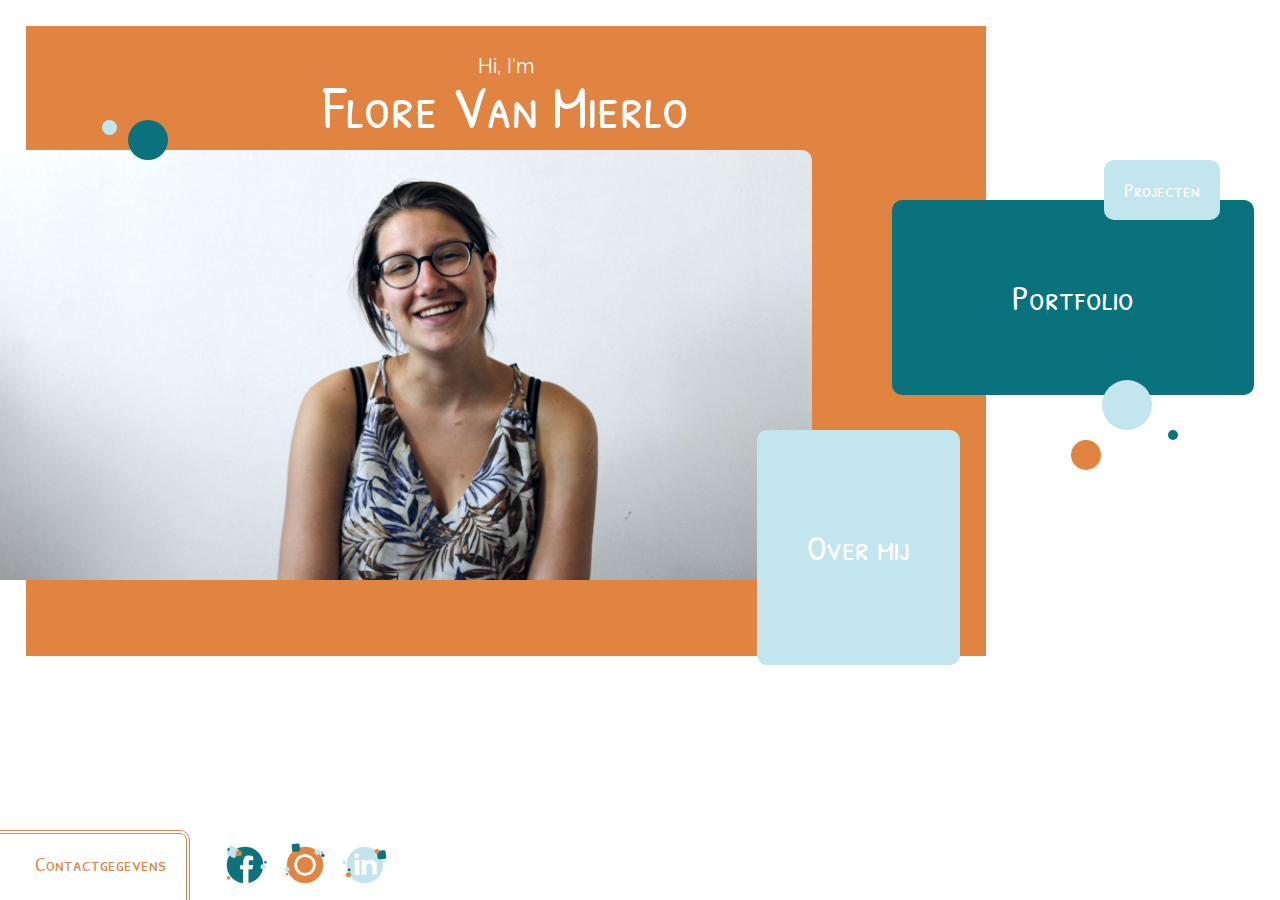
<file: index.html>
<!doctype html>
<html>
	<head>
		<title>Home</title>
		<link rel="stylesheet" type="text/css" href="reset_plus.css">
		<link rel="stylesheet" type="text/css" href="stijl.css">
		<link href="https://fonts.googleapis.com/css?family=Patrick+Hand+SC|Raleway&display=swap" rel="stylesheet">
		<link rel="shortcut icon" type="image/x-icon" href="IcoonBalk.png">
		<script src="script.js" defer></script>
		<meta charset="utf-8">
	</head>
	<body>
		<header>
			<div class="kleur1">
				<h2>Hi, I'm</h2>
				<h1>Flore Van Mierlo</h1>
			</div>
			<div class="mijnfoto1"></div>
			<a href="about.html" class="kleur2">Over mij</a>
			<a href="portfolio.html" class="kleur3">Portfolio</a>
			<a href="projecten.html" class="kleur9">Projecten</a>
		</header>

		<main>
			<div class="cirkel bol1"></div>
			<div class="cirkel bol2"></div>
			<div class="cirkel bol3"></div>
			<div class="cirkel bol4"></div>
			<div class="cirkel bol5"></div>
		</main>

		<footer>
			<div class="internetverwijzing">
				<a href="https://www.facebook.com/flore.vanmierlo" target="_blank"><img src="facebook.png" alt=""></a>
				<a href="https://www.instagram.com/flore.vm/?hl=nl" target="_blank"><img src="instagram.png" alt=""></a>
				<a href="https://www.linkedin.com/in/flore-van-mierlo-bbb562110/" target="_blank"><img src="linkedin.png" alt=""></a>
			</div>

			<div class="menuknop">
				<div class="divknop">
					<div class="lijn1"></div>
					<div class="lijn2"></div>
				</div>
			</div>

			<div class="alleContact">
				<h3 id="contact">Contactgegevens</h3>
				<div class="contactgegevens">
					<img src="iconen-05.png" alt="">
					<img src="iconen-06.png" alt="" id="mailen">
					<a href="https://www.google.com/maps/search/Winterdijk+50+3910,+Pelt/@51.2525563,5.432161,17z/data=!3m1!4b1" id="locatie" target="_blank"><img src="iconen-07.png" alt=""></a>
				</div>
				<div class="contactgegevensInfo">
					<h2>+32 (0) 471 84 45 54</h2>
					<h2>flore.vanmierlo<br>@hotmail.com</h2>
					<h2>Winterdijk 50<br>3910, Pelt</h2>
				</div>
			</div>
		</footer>
	</body>
</html>
</file>
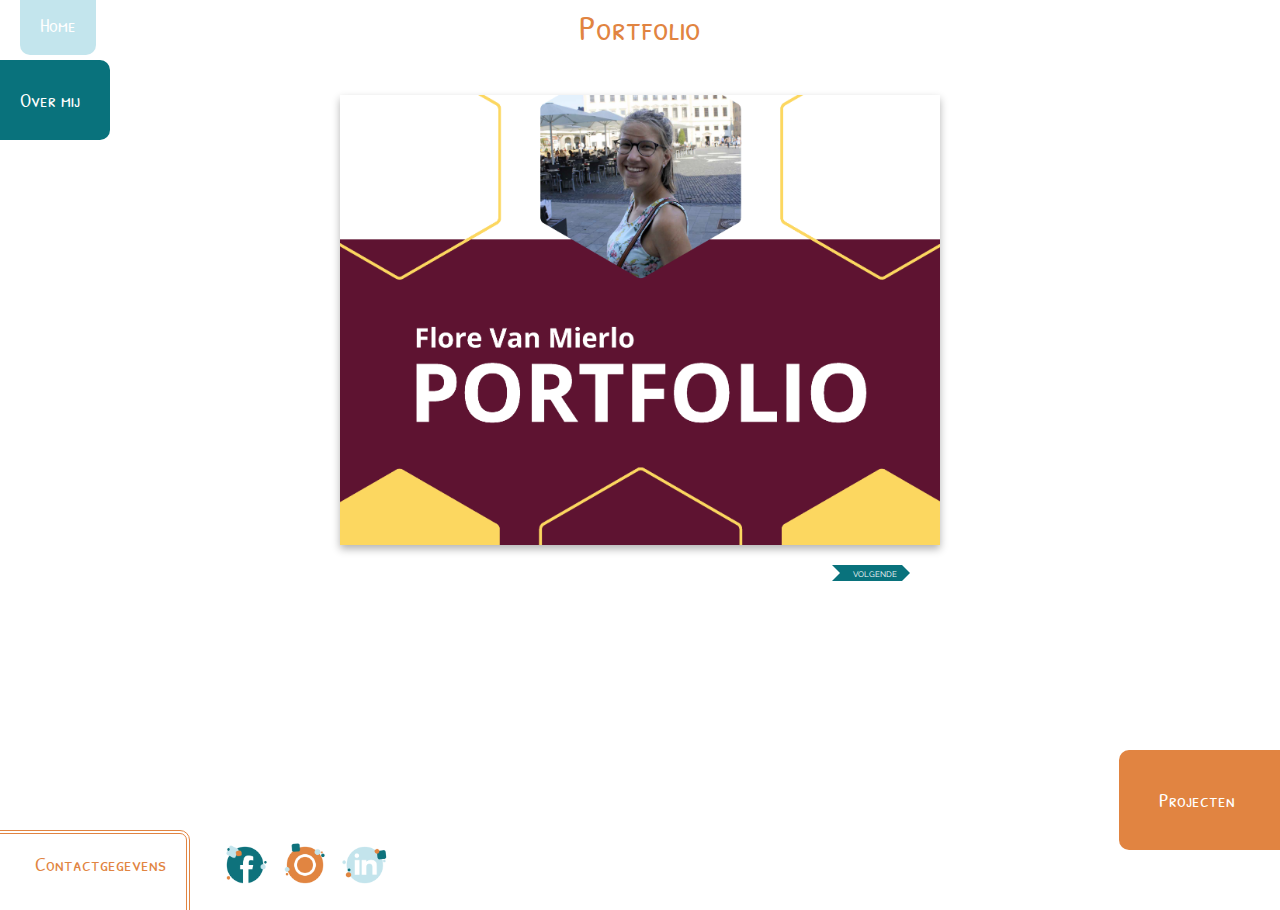
<file: portfolio.html>
<!doctype html>
<html>
	<head>
		<title>Portfolio</title>
		<link rel="stylesheet" type="text/css" href="reset_plus.css">
		<link rel="stylesheet" type="text/css" href="stijl.css"><link href="https://fonts.googleapis.com/css?family=Patrick+Hand+SC|Raleway&display=swap" rel="stylesheet">
		<link rel="shortcut icon" type="image/x-icon" href="IcoonBalk.png">
		<script src="script.js" defer></script>
		<meta charset="utf-8">
	</head>
	<body class="portfolioPagina">
		<header>
				<a href="index.html" class="kleur7">Home</a>
				<a href="about.html" class="kleur6">Over mij</a>
				<a href="projecten.html" class="kleur10">Projecten</a>
			</div>
		</header>

		<main>
			<h1 class="oranjePortfolio">Portfolio</h1>
			<div class="portfolio">
				<button type="button" name="button1" class="pijl1">Volgende</button>
				<button type="button" name="button2" class="pijl2">Vorige</button>
			</div>
		</main>

		<footer>
			<div class="internetverwijzing">
				<a href="https://www.facebook.com/flore.vanmierlo" target="_blank"><img src="facebook.png" alt=""></a>
				<a href="https://www.instagram.com/flore.vm/?hl=nl" target="_blank"><img src="instagram.png" alt=""></a>
				<a href="https://www.linkedin.com/in/flore-van-mierlo-bbb562110/" target="_blank"><img src="linkedin.png" alt=""></a>
			</div>

			<div class="menuknop">
				<div class="divknop">
					<div class="lijn1"></div>
					<div class="lijn2"></div>
				</div>
			</div>

			<div class="alleContact">
				<h3>Contactgegevens</h3>
				<div class="contactgegevens">
					<img src="iconen-05.png" alt="">
					<img src="iconen-06.png" alt="" id="mailen">
					<a href="https://www.google.com/maps/search/Winterdijk+50+3910,+Pelt/@51.2525563,5.432161,17z/data=!3m1!4b1" id="locatie" target="_blank"><img src="iconen-07.png" alt=""></a>
				</div>
				<div class="contactgegevensInfo">
					<h2>+32 (0) 471 84 45 54</h2>
					<h2>flore.vanmierlo<br>@hotmail.com</h2>
					<h2>Winterdijk 50<br>3910, Pelt</h2>
				</div>
			</div>
		</footer>
	</body>
</html>
</file>
<file: stijl.css>
body{
  width: 100vw;
  height: 100vh;
  overflow: hidden;
}

body.projectPagina{
  width: 100vw;
  height: 600%;
  overflow-y: scroll;
}

body *{
  transition: 0.3s;
}


/* ALGEMEEN */
h1{
  color: white;
  font-family: 'Patrick Hand SC';
  font-size: 3.5rem;
}

h1.oranje{
  color: #E18441;
  margin-left: 3rem;
  margin-top: 1rem;
}

h1.oranjePortfolio{
  color: #E18441;
  text-align: center;
  margin-top: 1rem;
}

h2{
  color: white;
  font-family: 'Raleway';
  font-size: 1.5rem;
}

h3{
  color: white;
  font-family: 'Patrick Hand SC';
  font-size: 2rem;
}

p{
  color: #09727C;
  font-family: 'Raleway';
  font-size: 1rem;
  line-height: 1.5rem;
  width: 80vw;
  margin-left: 3rem;
  margin-top: 1rem;
  margin-bottom: 5vw;
}

p.infoProjecten{
  font-size: 1.5rem;
  text-align: center;
  width: 70vw;
  margin-left: auto;
  margin-right: auto;
}

a:hover, img:hover, button:hover, a#locatie:hover img, img#mailen:hover{
  filter: hue-rotate(180deg);
}

::-webkit-scrollbar {
  width: 10px;
}

::-webkit-scrollbar-track {
  background: transparent;
}

::-webkit-scrollbar-thumb {
  background: #C3E5ED;
  border-radius: 10px;
}

::-webkit-scrollbar-thumb:hover {
  background: #09727C;
}


/* HEADER */
div.kleur1{
  background-color: #E18441;
  width: 96vw;
  height: 50vh;
  position: absolute;
  left: 2vw;
  top: 2vw;
  z-index: -900;
  position: absolute;
  position: relative;
}

div.kleur1 h2{
  text-align: center;
  padding-top: 1rem;
}

div.kleur1 h1{
  text-align: center;
}

div.mijnfoto1{
  width: 90vw;
  height: 35vh;
  background-image: url("Flore M.png");
  background-size: cover;
  background-position: right;
  border-radius: 10px;
  position: absolute;
  top: 13vh;
  right: -10vw;
  animation: 1s beweging2 forwards;
}

div.mijnfoto2{
  width: 96vw;
  height: 35vh;
  background-image: url("ikopfoto.png");
  background-size: cover;
  background-position: center;
  border-radius: 10px;
  margin-left: auto;
  margin-top: 2vw;
  margin-right: auto;
  position: relative;
  animation: 1s beweging2 forwards;
}

a.kleur2{
  background-color: #C3E5ED;
  padding: 3rem;
  padding-top: 8rem;
  padding-bottom: 8rem;
  position: absolute;
  left: 49vw;
  top: 54vh;
  border-radius: 10px;
  text-decoration: none;
  color: white;
  font-family: 'Patrick Hand SC';
  font-size: 2rem;
  animation: 1s beweging forwards;
}

a.kleur3{
  background-color: #09727C;
  padding: 6rem;
  position: absolute;
  left: 8vw;
  top: 41vh;
  border-radius: 10px;
  color: white;
  text-decoration: none;
  text-align: center;
  color: white;
  font-family: 'Patrick Hand SC';
  font-size: 2rem;
  animation: 1s tegenbeweging forwards;
}

a.kleur5{
  background-color: #09727C;
  padding: 2rem;
  position: absolute;
  right: 8vw;
  top: 32vh;
  border-radius: 10px;
  color: white;
  text-decoration: none;
  text-align: center;
  color: white;
  font-family: 'Patrick Hand SC';
  font-size: 2rem;
  animation: 1s beweging forwards;
}

a.kleur6, a.kleur8{
  background-color: #09727C;
  padding: 3rem;
  position: absolute;
  left: -1rem;
  top: 6rem;
  border-radius: 10px;
  color: white;
  text-decoration: none;
  text-align: center;
  color: white;
  font-family: 'Patrick Hand SC';
  font-size: 2rem;
  animation: 1s tegenbeweging2 forwards;
}

a.kleur7{
  background-color: #C3E5ED;
  padding: 2rem;
  padding-top: 3rem;
  position: absolute;
  left: 2rem;
  top: -1.5rem;
  border-radius: 10px;
  text-decoration: none;
  color: white;
  font-family: 'Patrick Hand SC';
  font-size: 2rem;
  animation: 1s tegenbeweging forwards;
}

a.kleur8{
  padding: 2rem;
  padding-left: 3rem;
  padding-right: 2.6rem;
  background-color: #E18441;
  top: 14.5rem;
}

a.kleur9{
  background-color: #E18441;
  padding: 2rem;
  padding-top: 4rem;
  padding-bottom: 4rem;
  position: absolute;
  left: 15rem;
  bottom: 16.8rem;
  border-radius: 10px;
  text-decoration: none;
  color: white;
  font-family: 'Patrick Hand SC';
  font-size: 2rem;
  animation: 1s beweging forwards;
}

a.kleur10{
  background-color: #E18441;
  padding: 4rem;
  padding-right: 6rem;
  position: absolute;
  right: -1.5rem;
  bottom: 10rem;
  border-radius: 10px;
  text-decoration: none;
  color: white;
  font-family: 'Patrick Hand SC';
  font-size: 2rem;
  animation: 1s beweging2 forwards;
}


/*VERSIERING*/
.cirkel{
  width: 5rem;
  height: 5rem;
  border-radius: 50%;
  position: absolute;
}

.bol1{
  background-color: #C3E5ED;
  left: 14vw;
  top: 22rem;
  animation: 1s tegenbeweging forwards;
}

.bol2{
  background-color: #09727C;
  width: 1rem;
  height: 1rem;
  left: 15vw;
  top: 20rem;
  animation: 1s tegenbeweging forwards;
}

.bol3{
  background-color: #E18441;
  width: 3rem;
  height: 3rem;
  right: 22vw;
  top: 41rem;
  animation: 1s beweging forwards;
}

.bol4{
  background-color: #09727C;
  width: 4rem;
  height: 4rem;
  right: 12vw;
  top: 6rem;
  animation: 1s beweging forwards;
}

.bol5{
  background-color: #C3E5ED;
  width: 1.5rem;
  height: 1.5rem;
  right: 7.5vw;
  top: 7.2rem;
  animation: 1s beweging forwards;
}


/* Curriculum Vitae */
a.linkCV{
  background-color: #E18441;
  padding: 3rem;
  padding-left: 4rem;
  padding-right: 6rem;
  position: absolute;
  right: -2.5rem;
  top: 13rem;
  border-radius: 10px;
  text-decoration: none;
  color: white;
  text-align: center;
  font-family: 'Patrick Hand SC';
  font-size: 2rem;
  animation: 1s beweging2 forwards;
}

img.cv{
  width: 90vw;
  position: absolute;
  top: 1rem;
  right: -50rem;
  z-index: 900;
  transition: 0.5s;
}

.brengbinnen{
  transform: translateX(-51rem);
}

img.cv:hover, div.contactgegevens img:hover{
  filter: none;
}

a.downloadCV{
  background-color: #09727C;
  border-radius: 10px;
  text-decoration: none;
  color: white;
  text-align: center;
  font-family: 'Patrick Hand SC';
  font-size: 2rem;
  padding: 2rem;
  position: absolute;
  top: 107.5vw;
  right: -49rem;
  z-index: 900;
}


/* FOOTER */
div.internetverwijzing{
  position: fixed;
  left: 3rem;
  bottom: 8.5rem;
}

div.internetverwijzing a img{
  width: 3rem;
  display: block;
  position: relative;
  bottom: -6rem;
}

div.internetverwijzing a:nth-child(2) img{
  left: 4rem;
  bottom: -3rem;
}

div.internetverwijzing a:nth-child(3) img{
  left: 8rem;
  bottom: 0rem;
}

div.alleContact{
  width: 25rem;
  height: 35rem;
  border-radius: 10px;
  background-color: white;
  border: 4px double #E18441;
  position: fixed;
  bottom: -28rem;
  left: -6rem;
  z-index: 10;
  transition: 0.5s;
}

div.alleContact:hover{
  transform: scale(1.1);
}

.omhoog{
  animation: 1s contactOmhoog forwards;
}

@keyframes contactOmhoog{
  0%{
    transform: translate(0,0);
  }
  100%{
    transform: translate(10rem,-45rem);
  }
}

.oranjeKleur{
  color: #E18441;
}

div.menuknop, div.sluitknop, div.dicht{
  background-color: rgba(350,350,350,.8);
  border: 3px solid #E18441;
  width: 40px;
  height: 40px;
  border-radius: 50%;
  position: absolute;
  transition: 0.5s;
}

div.menuknop{
  bottom: 1rem;
  left: -4rem;
  z-index: 50;
}

div.sluitknop{
  top: -10rem;
  right: 85vw;
  z-index: 900;
}

div.sluitknopp2{
  top: 2rem;
  right: 76vw;
}

div.divknop{
  width: 34px;
  height: 34px;
  transition: 0.5s;
}

div.menuknop:hover div.divknop, div.sluitknop:hover div.divknop, div.dicht:hover div.divknop{
  transform: rotate(-180deg);
}

div.lijn1{
  background-color: #E18441;
  width: 25px;
  height: 5px;
  border-radius: 2px;
  position: absolute;
  top: 45%;
  left: 4.5px;
  transition: 0.5s;
  transform: rotate(45deg);
}

div.lijn2{
  background-color: #E18441;
  width: 25px;
  height: 5px;
  border-radius: 2px;
  position: absolute;
  top: 45%;
  left: 4.5px;
  transition: 0.5s;
  transform: rotate(-45deg);
}

div.contactgegevens{
  width: 5rem;
  display: inline;
  position: absolute;
  top: 7rem;
  left: 2rem;
}

div.contactgegevens img{
  width: 5rem;
  display: block;
  margin-top: 3rem;
}

div.contactgegevensInfo{
  width: 15rem;
  position: relative;
  top: 5.7rem;
  left: 9rem;
}

div.contactgegevensInfo h2{
  margin-bottom: 2rem;
  margin-top: 5.8rem;
  color: #E18441;
}

.alleContact h3{
  position: absolute;
  right: 2rem;
  top: 2rem;
  color: #E18441;
}


@keyframes beweging{
  from {
		transform: translate(30rem, 20rem);
	}
	to {
		transform: translate(0, 0);
	}
}

@keyframes beweging2{
  from {
		transform: translate(30rem, 0rem);
	}
	to {
		transform: translate(0, 0);
	}
}

@keyframes tegenbeweging{
  from {
		transform: translate(-30rem, -10rem);
	}
	to {
		transform: translate(0, 0);
	}
}

@keyframes tegenbeweging2{
  from {
		transform: translate(-30rem, 30rem);
	}
	to {
		transform: translate(0, 0);
	}
}



/* PORTFOLIO */
div.portfolio{
  width: 80vw;
  height: 58vw;
  position: relative;
  top: 13rem;
  margin-left: auto;
  margin-right: auto;
  background-image: url(Portfolio_Flore_Pagina_01.png);
  background-size: cover;
  background-position: center;
  box-shadow: 0 4px 8px 0 rgba(0, 0, 0, 0.3);
}

.pijl1 {
  width: 7rem;
  height: 16px;
  position: absolute;
  bottom: -4vh;
  right: 3vw;
  background: #09727C;
  color: white;
  font-family: 'Raleway';
  font-size: 0.8rem;
  text-align: right;
  padding-right: 5px;
  padding-top: 2px;
  text-transform: uppercase;
  border: none;
} .pijl1:after {
  content: "";
  position: absolute;
  left: 0;
  bottom: 0;
  width: 0;
  height: 0;
  border-left: 8px solid white;
  border-top: 8px solid transparent;
  border-bottom: 8px solid transparent;
} .pijl1:before {
  content: "";
  position: absolute;
  right: -8px;
  bottom: 0;
  width: 0;
  height: 0;
  border-left: 8px solid #09727C;
  border-top: 8px solid transparent;
  border-bottom: 8px solid transparent;
}

.pijl2 {
  width: 7rem;
  height: 16px;
  position: absolute;
  bottom: -4vh;
  left: 3vw;
  background: #E18441;
  color: white;
  font-family: 'Raleway';
  font-size: 0.8rem;
  text-align: left;
  padding-top: 2px;
  padding-left: 5px;
  text-transform: uppercase;
  border: none;
} .pijl2:after {
  content: "";
  position: absolute;
  right: 0;
  bottom: 0;
  width: 0;
  height: 0;
  border-right: 8px solid white;
  border-top: 8px solid transparent;
  border-bottom: 8px solid transparent;
} .pijl2:before {
  content: "";
  position: absolute;
  left: -8px;
  bottom: 0;
  width: 0;
  height: 0;
  border-right: 8px solid #E18441;
  border-top: 8px solid transparent;
  border-bottom: 8px solid transparent;
}




/* PROJECTEN */
body.projectPagina > header{
  margin-bottom: 3rem;
}

body.projectPagina > header > h1{
  font-size: 5rem;
  color: #E18441;
  text-align: center;
  margin-top: 5rem;
}

div.scrollDown{
  width: 10rem;
  height: 10rem;
  display: block;
  margin-left: auto;
  margin-right: auto;
  margin-top: 2rem;
  position: relative;
  animation: 1s opEnNeer infinite ease;
  transform: scale(0.5);
}

div.scrollDown div:nth-child(1){
  width: 8rem;
  height: 1rem;
  border-radius: 5px;
  background-color: #E18441;
  transform: rotate(45deg);
  position: absolute;
  left: -2.5rem;
}

div.scrollDown div:nth-child(2){
  width: 8rem;
  height: 1rem;
  border-radius: 5px;
  background-color: #E18441;
  transform: rotate(-45deg);
  position: absolute;
  left: 2.5rem;
}

@keyframes opEnNeer{
  0%{
    transform: translate(0,0) scale(0.5);
  }
  50%{
    transform: translate(0, 2.5rem) scale(0.5);
  }
  100%{
    transform: translate(0,0) scale(0.5);
  }
}

h1.projectH1{
  color: #09727C;
  font-size: 4rem;
  text-align: center;
  margin-bottom: 0.5rem;

}

h2.projectH2{
  color: #09727C;
  text-align: center;
  font-size: 2rem;
  font-weight: 900;
}

div.projectOpsomming{
  width: 80vw;
  margin-left: auto;
  margin-right: auto;
  margin-bottom: 2vh;
  column-count: 2;
  column-gap: 2vw;
  grid-column-gap: 2vw;
  margin-bottom: 15rem;
  animation: 1s beweging2 forwards;
}

div.projectOpsomming > div{
  background-size: cover;
  height: 38vw;
  filter: saturate(3);
  border-radius: 10px;
  overflow: hidden;
  margin-bottom: 2vw;
}

.projectOpsomming > div:hover{
  filter: saturate(1);
  transform: scale(1.1);
}

div.synthworld{
  background-image: url(TypografischeCoverVK.jpg);
}

div.robuust{
  background-image: url(Poster.png);
  background-position: right;
}

div.thriller{
  background-image: url(Afb1.jpg);
}

div.video{
  background-image: url(videoCME4.png);
}

div.eigen{
  background-image: url(Try-out_2_4.png);
  background-position: right;
}

div.po{
  background-image: url("PO1partytray.jpg");
}

div.h4Opsomming{
  width: 80vw;
  margin-left: auto;
  margin-right: auto;
  column-count: 2;
  column-gap: 2vw;
}

h4{
  color: white;
  font-family: 'Patrick Hand SC';
  font-size: 2rem;
  text-align: center;
  padding: 1rem;
  width: 100%;
  height: 8rem;
  background-image: linear-gradient(#09727C 10%, transparent);
}


/* SYNTHWORLD */
.projectSynthworld{
  display: block;
  margin-bottom: 0;
  height: 0;
  overflow: hidden;
  transition: 2s;
  padding-top: 2vw;
  padding-bottom: 2vw;
}

.innerSynth{
  position: relative;
  top: 76rem;
  width: 85vw;
  margin-left: auto;
  margin-right: auto;
  border: 4px double #C3E5ED;
  border-radius: 10px;
  transition: 2s;
  padding-top: 2vw;
  padding-bottom: 2vw;
}

.dicht{
  position: relative;
  margin-left: auto;
  margin-right: auto;
  right: 1vw;
  bottom: 0;
  margin-top: 2vh;
  margin-bottom: 2vh;
}

.platen{
  width: 80vw;
  margin-left: auto;
  margin-right: auto;
  columns: 2;
  grid-gap: 2vw;
  grid-column-gap: 2vw;
  margin-top: 2vw;
  margin-bottom: 3vh;
}

.platen div{
  height: 38vw;
  background-size: cover;
  position: relative;
  border-radius: 5px;
}

.platen div:nth-child(1){
  background-image: url(TypografischeCoverVK.jpg);
}

.platen div:nth-child(1):hover{
  background-image: url(TypografischeCoverAK.jpg);
}

.platen div:nth-child(2){
  background-image: url(FotografischeCoverVK.jpg);
}

.platen div:nth-child(2):hover{
  background-image: url(FotografischeCoverAK.jpg);
}

.platen div:nth-child(3){
  background-image: url(IllustratieveCoverVK.jpg);
}

.platen div:nth-child(3):hover{
  background-image: url(IllustratieveCoverAK.jpg);
}

.platen div:nth-child(4){
  background-image: url(AlternatieveCoverVK.png);
}

.platen div:nth-child(4):hover{
  background-image: url(AlternatieveCoverAK.png);
}

.evenement{
  width: 80vw;
  margin-left: auto;
  margin-right: auto;
  columns: 2;
  grid-gap: 2vw;
  grid-column-gap: 2vw;
  margin-top: 2vw;
  margin-bottom: 3vh;
}

.evenement div{
  background-size: cover;
  position: relative;
  border-radius: 5px;
}

.evenement div:nth-child(1){
  height: 48.5vw;
  background-image: url(1718_OP2_Poster.png);
}

.evenement div:nth-child(2){
  height: 9.5vw;
  background-image: url(1718_OP2_Drankbonnetjes.png);
}

.evenement div:nth-child(3){
  height: 21.5vw;
  background-image: url(1718_OP2_Toegangsticket.png);
}

.evenement div:nth-child(4){
  height: 13.5vw;
  background-image: url(1718_OP2_Programmafolder_Pagina_2.png);
}

.evenement div:nth-child(4):hover{
  background-image: url(1718_OP2_Programmafolder_Pagina_1.png);
}


/* ROBUUST */
.projectRubuust{
  display: block;
  margin-bottom: 0;
  height: 0;
  overflow: hidden;
  transition: 2s;
}

.innerRobuust{
  position: relative;
  top: 76rem;
  width: 85vw;
  margin-left: auto;
  margin-right: auto;
  border: 4px double #C3E5ED;
  border-radius: 10px;
  transition: 2s;
  padding-top: 2vw;
  padding-bottom: 2vw;
}

.SfeerRobuust{
  width: 80vw;
  margin-left: auto;
  margin-right: auto;
  columns: 2;
  grid-gap: 2vw;
  grid-column-gap: 2vw;
  margin-top: 2vw;
  margin-bottom: 3vh;
}

.SfeerRobuust div{
  height: 38vw;
  background-size: cover;
  position: relative;
  border-radius: 5px;
}

.SfeerRobuust div:nth-child(1){
  background-image: url(Uithangbord.png);
  background-position: right;
}

.SfeerRobuust div:nth-child(2){
  background-image: url("Folder voorkant.png");
  background-position: center;
}

.SfeerRobuust div:nth-child(2):hover{
  background-image: url("Folder achterkant.png");
}

.SfeerRobuust div:nth-child(3){
  background-image: url(RobuustWebsite.png);
  background-position: center;
}

.SfeerRobuust div:nth-child(4){
  background-image: url(Tote_Bag.png);
  background-position: bottom;
}

a.downloadhuisstijlgids{
  background-color: #09727C;
  text-decoration: none;
  color: white;
  font-family: 'Patrick Hand SC';
  font-size: 1.5rem;
  padding: 1rem;
  border-radius: 10px;
  width: 20rem;
  text-align: center;
  margin-top: -1rem;
  margin-bottom: 2vw;
  margin-left: auto;
  margin-right: auto;
  display: block;
}



/* Thriller story */
.projectThriller{
  display: block;
  margin-bottom: 0;
  height: 0;
  overflow: hidden;
  transition: 2s;
}

.innerThriller{
  position: relative;
  top: 76rem;
  width: 85vw;
  margin-left: auto;
  margin-right: auto;
  border: 4px double #C3E5ED;
  border-radius: 10px;
  transition: 2s;
  padding-top: 2vw;
  padding-bottom: 2vw;
}

.SfeerThriller{
  width: 80vw;
  margin-left: auto;
  margin-right: auto;
  columns: 2;
  column-gap: 2vw;
  grid-column-gap: 2vw;
  margin-top: 2vw;
  margin-bottom: 3vh;
}

.SfeerThriller div{
  background-size: contain;
  background-repeat: no-repeat;
  position: relative;
  border-radius: 5px;
}

.SfeerThriller div:nth-child(1){
  height: 55vw;
  background-image: url(Afb1.jpg);
}

.SfeerThriller div:nth-child(2){
  height: 20vw;
  background-image: url(BR01_DVDhoes.png);
}

.SfeerThriller div:nth-child(3){
  height: 20vw;
  background-image: url(BR01_DVD.png);
  background-position: center;
}

.SfeerThriller div:nth-child(4){
  height: 55vw;
  background-image: url(PO_typo.png);
  box-shadow: 0 4px 8px 0 rgba(0, 0, 0, 0.3);
}

.SfeerThriller div:nth-child(5){
  height: 40vw;
  background-image: url(GD2_popcorn.png);
}


/* Video */
.projectVideo{
  display: block;
  margin-bottom: 0;
  height: 0;
  overflow: hidden;
  transition: 2s;
}

.innerVideo{
  position: relative;
  top: 76rem;
  width: 85vw;
  margin-left: auto;
  margin-right: auto;
  border: 4px double #C3E5ED;
  border-radius: 5px;
  transition: 2s;
  padding-top: 2vw;
  padding-bottom: 2vw;
}

.sfeerVideo{
  width: 80vw;
  margin-left: auto;
  margin-right: auto;
  margin-top: 2vw;
  margin-bottom: 3vh;
}

.sfeerVideo video{
  margin-top: 2vw;
  position: relative;
  border-radius: 5px;
}

.sfeerVideo video.stopmotion{
  width: 80vw;
  height: 53vw;
}

.sfeerVideo video.tekstvideo{
  width: 80vw;
  height: 45vw;
}

.sfeerVideo video.pkp{
  width: 50vw;
  height: 80vw;
  display: block;
  margin-left: auto;
  margin-right: auto;
}


/* Eigen */
.projectEigen{
  display: block;
  margin-bottom: 0;
  height: 0;
  overflow: hidden;
  transition: 2s;
}

.innerEigen{
  position: relative;
  top: 76rem;
  width: 85vw;
  margin-left: auto;
  margin-right: auto;
  border: 4px double #C3E5ED;
  border-radius: 10px;
  transition: 2s;
  padding-top: 2vw;
  padding-bottom: 2vw;
}

.visite{
  width: 80vw;
  margin-left: auto;
  margin-right: auto;
  columns: 1;
  grid-gap: 2vw;
  grid-column-gap: 2vw;
  margin-top: 2vw;
  margin-bottom: 3vh;
}

.visite div{
  height: 50vw;
  background-size: cover;
  position: relative;
  border-radius: 5px;
}

.visite div:nth-child(1){
  background-image: url(Kaartje_Roel2.png);
}

.visite div:nth-child(1):hover{
  background-image: url(Kaartje_Roel1.png);
  box-shadow: 0 4px 8px 0 rgba(0, 0, 0, 0.3);
}

.visite div:nth-child(2){
  background-image: url(Visitekaartje_1.png);
}

.visite div:nth-child(2):hover{
  background-image: url(Visitekaartje_2.png);
  box-shadow: 0 4px 8px 0 rgba(0, 0, 0, 0.3);
}


.geboorte{
  width: 80vw;
  margin-left: auto;
  margin-right: auto;
  columns: 1;
  grid-gap: 2vw;
  grid-column-gap: 2vw;
  margin-top: 2vw;
  margin-bottom: 3vh;
}

.geboorte div{
  height: 38vw;
  background-size: cover;
  position: relative;
  border-radius: 5px;
  filter: blur(20px);
}

.geboorte div:nth-child(1){
  background-image: url(Babykaartje_Pagina_1.png);
}

.geboorte div:nth-child(2){
  background-image: url(Babykaartje_Pagina_2.png);
  box-shadow: 0 4px 8px 0 rgba(0, 0, 0, 0.3);
}



.falta{
  width: 80vw;
  margin-left: auto;
  margin-right: auto;
  columns: 1;
  grid-gap: 2vw;
  grid-column-gap: 2vw;
  margin-top: 2vw;
  margin-bottom: 3vh;
}

.falta div{
  background-size: cover;
  position: relative;
  border-radius: 5px;
  box-shadow: 0 4px 8px 0 rgba(0, 0, 0, 0.3);
}

.falta div:nth-child(1){
  height: 112vw;
  background-image: url(Falta_de_Tiempo.jpg);
}

.falta div:nth-child(2){
  height: 55vw;
  background-image: url(Falta_de_tiempo_inkomkaart.jpg);
}


.hivset{
  width: 80vw;
  margin-left: auto;
  margin-right: auto;
  columns: 2;
  grid-gap: 2vw;
  grid-column-gap: 2vw;
  margin-top: 2vw;
  margin-bottom: 3vh;
}

.hivset div{
  background-size: cover;
  position: relative;
  border-radius: 5px;
  height: 55vw;
  box-shadow: 0 4px 8px 0 rgba(0, 0, 0, 0.3);
}

.hivset div:nth-child(1){
  background-image: url(Hivset_vk.png);
}

.hivset div:nth-child(2){
  background-image: url(Hivset_spel.png);
}


.vrij{
  width: 80vw;
  margin-left: auto;
  margin-right: auto;
  columns: 2;
  grid-gap: 2vw;
  grid-column-gap: 2vw;
  margin-top: 2vw;
  margin-bottom: 3vh;
}

.vrij div{
  background-size: cover;
  position: relative;
  border-radius: 5px;
  height: 40vw;
}

.vrij div:nth-child(1){
  background-image: url(Try-out_2_2.png);
  box-shadow: 0 4px 8px 0 rgba(0, 0, 0, 0.3);
}

.vrij div:nth-child(2){
  background-image: url(EigenWerk1.png);
}

.vrij div:nth-child(3){
  background-image: url(Try-out_2_3.png);
  box-shadow: 0 4px 8px 0 rgba(0, 0, 0, 0.3);
}

.vrij div:nth-child(4){
  background-image: url(Logos.png);
}


/* Productontwikkeling */
.projectPo{
  display: block;
  margin-bottom: 0;
  height: 0;
  overflow: hidden;
  transition: 2s;
}

.innerPo{
  position: relative;
  top: 76rem;
  width: 85vw;
  margin-left: auto;
  margin-right: auto;
  border: 4px double #C3E5ED;
  border-radius: 10px;
  transition: 2s;
  padding-top: 2vw;
  padding-bottom: 2vw;
}

.panos{
  width: 80vw;
  margin-left: auto;
  margin-right: auto;
  columns: 2;
  grid-gap: 2vw;
  grid-column-gap: 2vw;
  margin-top: 2vw;
  margin-bottom: 3vh;
}

.panos div{
  height: 40vw;
  background-size: cover;
  position: relative;
  border-radius: 5px;
}

.panos div:nth-child(1){
  background-image: url(PO1partytray.jpg);
}

.panos div:nth-child(2){
  background-image: url(PO1partytray5.jpg);
  box-shadow: 0 4px 8px 0 rgba(0, 0, 0, 0.3);
}


.relio{
  width: 80vw;
  margin-left: auto;
  margin-right: auto;
  columns: 2;
  grid-gap: 2vw;
  grid-column-gap: 2vw;
  margin-top: 2vw;
  margin-bottom: 3vh;
}

.relio div{
  height: 28vw;
  background-size: cover;
  position: relative;
  border-radius: 5px;
}

.relio div:nth-child(1){
  background-image: url(relio_render.png);
}

.relio div:nth-child(2){
  background-image: url(relio.png);
  box-shadow: 0 4px 8px 0 rgba(0, 0, 0, 0.3);
}


.plastic{
  width: 80vw;
  margin-left: auto;
  margin-right: auto;
  columns: 2;
  grid-gap: 2vw;
  grid-column-gap: 2vw;
  margin-top: 2vw;
  margin-bottom: 3vh;
}

.plastic div{
  background-size: cover;
  position: relative;
  border-radius: 5px;
  height: 40vw;
  background-position: right;
}

.plastic div:nth-child(1){
  background-image: url(plastic_1.jpg);
  background-position: center;
}

.plastic div:nth-child(2){
  background-image: url(plastic_2.png);
}

.plastic div:nth-child(3){
  background-image: url(plastic_3.png);
}

.plastic div:nth-child(4){
  background-image: url(plastic_4.png);
}


.render{
  width: 80vw;
  margin-left: auto;
  margin-right: auto;
  columns: 2;
  grid-gap: 2vw;
  grid-column-gap: 2vw;
  margin-top: 2vw;
  margin-bottom: 3vh;
}

.render div{
  background-size: cover;
  position: relative;
  border-radius: 5px;
  height: 40vw;
  box-shadow: 0 4px 8px 0 rgba(0, 0, 0, 0.3);
}

.render div:nth-child(1){
  background-image: url(render1.jpg);
  background-position: center;
}

.render div:nth-child(2){
  background-image: url(render2.jpg);
  background-position: right;
}

.render div:nth-child(3){
  background-image: url(render4.jpg);
}

.render div:nth-child(4){
  background-image: url(render3.jpg);
}





@supports (grid-area: auto) {

  @media (min-width: 550px) {
    p.infoProjecten{
      font-size: 1.5rem;
      text-align: left;
      width: 60vw;
      margin-left: auto;
      margin-right: auto;
      line-height: 2rem;
    }

    div.kleur1{
      width: 75vw;
      height: 70vh;
      position: absolute;
      left: 2vw;
      top: 4vh;
      z-index: -900;
    }

    div.kleur1 h2{
      margin-top: 2rem;
      font-size: 2rem;
    }

    div.kleur1 h1{
      font-size: 6rem;
    }

    div.mijnfoto1{
      width: 65vw;
      height: 35rem;
      left: -2rem;
      top: 23rem;
    }

    a.kleur2{
      font-size: 3.5rem;
      padding: 2rem;
      padding-left: 8rem;
      padding-right: 8rem;
      left: inherit;
      right: 12vw;
      top: 40rem;
      z-index: 5;
    }

    a.kleur3{
      font-size: 3.5rem;
      padding-top: 15.8rem;
      padding-bottom: 15.8rem;
      left: inherit;
      right: 2vw;
      top: 16rem;
    }

    a.kleur9{
      background-color: #C3E5ED;
      left: inherit;
      right: 2vw;
      bottom: 9rem;
    }

    a.kleur10{
      bottom: 5rem;
    }

    div.internetverwijzing{
      left: 22rem;
      top: inherit;
      bottom: 1rem;
    }

    div.internetverwijzing a img{
      width: 5rem;
      display: block;
      position: relative;
      bottom: -10rem;
    }

    div.internetverwijzing a:nth-child(2) img{
      left: 6rem;
      bottom: -5rem;
    }

    div.internetverwijzing a:nth-child(3) img{
      left: 12rem;
      bottom: 0rem;
    }

    div.mijnfoto2{
      height: 30rem;
      width: 70vw;
      position: relative;
      left: 2rem;
      top: 2rem;
      margin-left: inherit;
      margin-right: inherit;
      margin-bottom: 2rem;
    }

    a.kleur5{
      top: 38vh;
    }

    .bol1{
      left: 14vw;
      top: 19rem;
    }

    .bol2{
      left: 11vw;
      top: 21.5rem;
    }

    .bol3{
      right: 42vw;
      top: 48rem;
    }

    .bol4{
      right: 14vw;
      top: 10rem;
    }

    .bol5{
      right: 13vw;
      top: 15rem;
    }

    img.cv{
      width: 49rem;
    }

    div.sluitknop{
      right: 45rem;
    }

    div.sluitknopp2{
      right: 45rem;
    }

    a.downloadCV{
      top: 58rem;
      right: -21.5rem;
    }

    div.portfolio{
      width: 50rem;
      height: 35rem;
      background-image: url(Portfolio_Flore_Pagina_01.png);
    }

    body.projectPagina > header > h1{
      font-size: 8rem;
      margin-top: 5vh;
    }

    div.scrollDown{
      margin-top: 5rem;
      transform: scale(0.8);
    }

    @keyframes opEnNeer{
      0%{
        transform: translate(0,0) scale(0.8);
      }
      50%{
        transform: translate(0, 2.5rem) scale(0.8);
      }
      100%{
        transform: translate(0,0) scale(0.8);
      }
    }

    div.projectOpsomming{
      width: 90vw;
      margin-bottom: 12rem;
      column-count: 3;
    }

    div.projectOpsomming > div{
      height: 28vw;
    }

    .sfeerVideo video{
      display: block;
      margin-left: auto;
      margin-right: auto;
    }

    .sfeerVideo video.stopmotion{
      width: 60vw;
      height: 40vw;
    }

    .sfeerVideo video.tekstvideo{
      width: 60vw;
      height: 34vw;
    }

    .sfeerVideo video.pkp{
      width: 30vw;
      height: 48vw;
    }

    .visite{
      width: 80vw;
      margin-left: auto;
      margin-right: auto;
      columns: 2;
      grid-gap: 2vw;
      margin-top: 2vw;
      margin-bottom: 5vw;
    }

    .visite div{
      height: 25vw;
      background-size: cover;
      margin-bottom: 2vw;
      position: relative;
      border-radius: 5px;
    }

    .falta{
      width: 80vw;
      columns: 2;
      margin-bottom: 14vw;
    }

    .falta div:nth-child(1){
      height: 55vw;
    }

    .falta div:nth-child(2){
      height: 28vw;
    }

    .hivset{
      width: 60vw;
    }

    .hivset div{
      height: 40vw;
    }

    .vrij{
      columns: 4;
    }

    .vrij div{
      height: 18.5vw;
    }

    .vrij div:nth-child(3){
      background-image: url(EigenWerk1.png);
      box-shadow: none;
    }

    .vrij div:nth-child(2){
      background-image: url(Try-out_2_3.png);
      box-shadow: 0 4px 8px 0 rgba(0, 0, 0, 0.3);
    }



  }


  @media (min-width: 1000px) {
    p.infoProjecten{
      width: 40vw;
    }

    div.kleur1{
      background-color: #E18441;
      width: 75vw;
      height: 70vh;
      position: absolute;
      left: 2vw;
      top: 2vw;
      z-index: -900;
    }

    div.kleur1 h2{
      margin-top: 2rem;
      font-size: 2rem;
    }

    div.kleur1 h1{
      font-size: 6rem;
    }

    div.mijnfoto1{
      width: 65vw;
      height: 43rem;
      left: -2rem;
      top: 15rem;
    }

    a.kleur2{
      font-size: 3.5rem;
      padding: 5rem;
      padding-top: 10rem;
      padding-bottom: 10rem;
      left: inherit;
      right: 25vw;
      top: 43rem;
      z-index: 5;
    }

    a.kleur3{
      font-size: 3.5rem;
      padding: 8rem;
      padding-left: 12rem;
      padding-right: 12rem;
      left: inherit;
      right: 2vw;
      top: 20rem;
    }

    div.mijnfoto2{
      height: 40rem;
      width: 50vw;
      left: 10rem;
      top: -6rem;
      margin-bottom: -5rem;
    }

    a.kleur5{
      top: 52vh;
      right: 4vw;
      padding: 3rem;
      padding-left: 5rem;
      padding-right: 5rem;
    }

    a.kleur9{
      padding: 2rem;
      right: 6rem;
      bottom: inherit;
      top: 16rem;
    }

    h1.oranje{
      padding-left: 7rem;
    }

    p.donkerblauw{
      width: 55vw;
      padding-left: 7rem;
    }

    .bol1{
      left: inherit;
      right: 10vw;
      top: 38rem;
    }

    .bol2{
      left: inherit;
      right: 8vw;
      top: 43rem;
    }

    .bol3{
      right: 14vw;
      top: 44rem;
    }

    .bol4{
      right: inherit;
      left: 10vw;
      top: 12rem;
    }

    .bol5{
      right: inherit;
      left: 8vw;
      top: 12rem;
    }

    div.portfolio{
      width: 60rem;
      height: 45rem;
      top: 5rem;
      background-image: url(Portfolio_Flore_Pagina_01.png);
    }

    div.scrollDown{
      transform: scale(1);
    }

    @keyframes opEnNeer{
      0%{
        transform: translate(0,0) scale(1);
      }
      50%{
        transform: translate(0, 2.5rem) scale(1);
      }
      100%{
        transform: translate(0,0) scale(1);
      }
    }

    div.projectOpsomming{
      margin-bottom: 5rem;
      column-count: 6;
    }

    div.projectOpsomming > div{
      height: 13vw;
    }

    .platen{
      columns: 4;
    }

    .platen div{
      height: 18vw;
    }

    .evenement{
      width: 60vw;
      columns: 2;
    }

    .evenement div:nth-child(1){
      width: 24vw;
      height: 35vw;
    }

    .evenement div:nth-child(2){
      height: 7vw;
    }

    .evenement div:nth-child(3){
      height: 16vw;
    }

    .evenement div:nth-child(4){
      height: 21vw;
      column-span: all;
      margin-top: 5rem;
    }

    .SfeerRobuust{
      columns: 4;
    }

    .SfeerRobuust div{
      height: 18.5vw;
    }

    .SfeerRobuust div:nth-child(1){
      background-image: url(Uithangbord.png);
      background-position: center;
    }

    a.downloadhuisstijlgids{
      margin-top: -6rem;
    }

    .SfeerThriller{
      width: 60vw;
      margin-left: auto;
      margin-right: auto;
      columns: 2;
      grid-gap: 2vw;
      margin-top: 2vw;
      margin-bottom: 5vw;
    }

    .SfeerThriller div:nth-child(1){
      height: 40vw;
      background-image: url(Afb1.jpg);
    }

    .SfeerThriller div:nth-child(2){
      height: 15vw;
      background-image: url(BR01_DVDhoes.png);
    }

    .SfeerThriller div:nth-child(3){
      height: 15vw;
      background-image: url(BR01_DVD.png);
      background-position: center;
    }

    .SfeerThriller div:nth-child(4){
      height: 40vw;
      background-image: url(PO_typo.png);
      box-shadow: 0 4px 8px 0 rgba(0, 0, 0, 0.3);
    }

    .SfeerThriller div:nth-child(5){
      height: 30vw;
      background-image: url(GD2_popcorn.png);
    }

    .sfeerVideo video.stopmotion{
        width: 54rem;
        height: 36rem;
      }

    .sfeerVideo video.tekstvideo{
      width: 54rem;
      height: 31rem;
    }

    .sfeerVideo video.pkp{
      width: 34rem;
      height: 54rem;
    }

    .falta{
      width: 60vw;
      columns: 2;
      margin-bottom: 14vw;
    }

    .falta div:nth-child(1){
      height: 41vw;
    }

    .falta div:nth-child(2){
      height: 20vw;
    }

    .panos{
      width: 60vw;
    }

    .panos div{
      height: 29vw;
    }

    .plastic{
      columns: 4;
    }

    .plastic div{
      height: 18vw;
    }

    .render{
      columns: 4;
    }

    .render div{
      height: 18vw;
    }



  }

}
</file>
